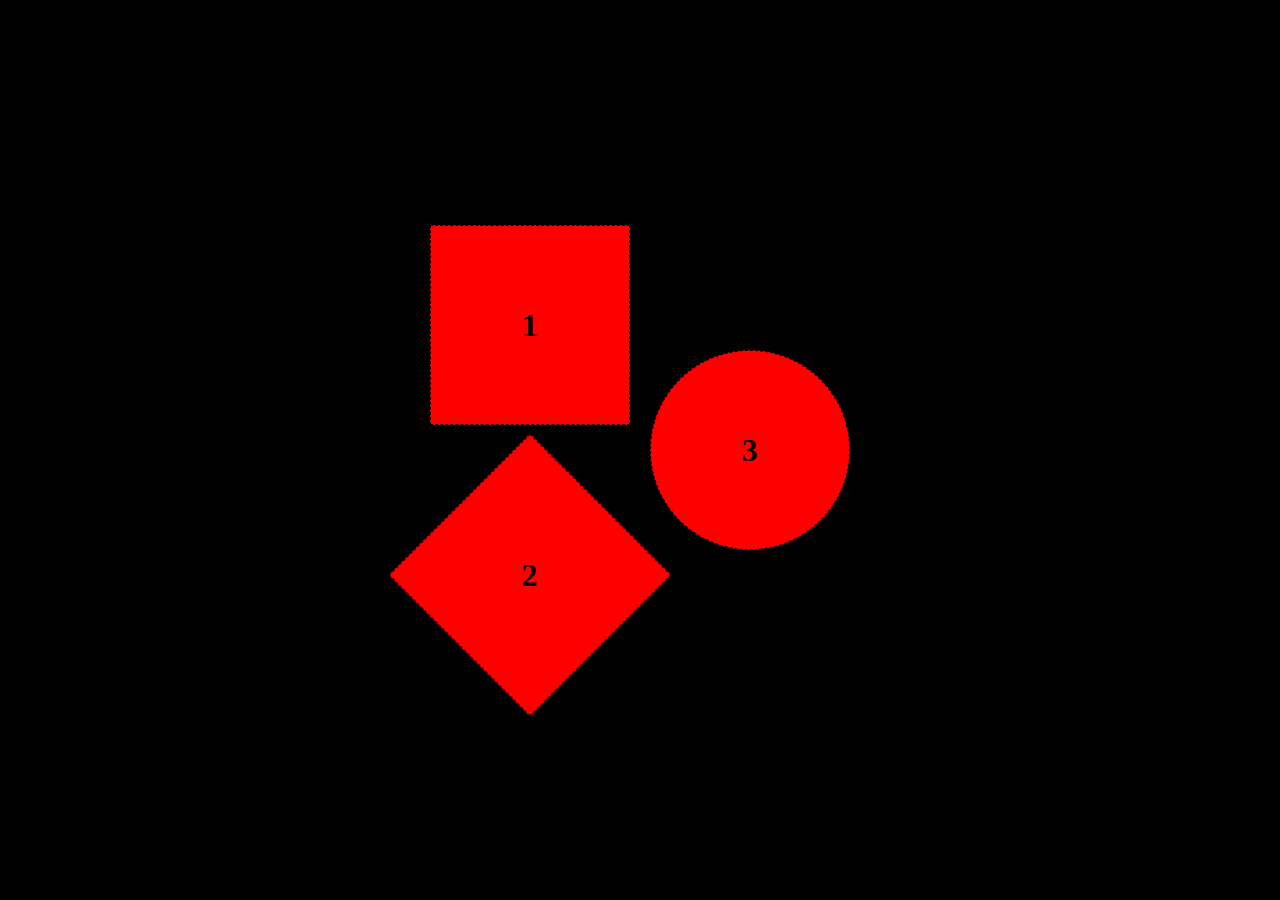
<file: shapes-hover-miniproject/index.html>
<!DOCTYPE html>
<html lang="en">
<head>
    <meta charset="UTF-8">
    <meta name="viewport" content="width=device-width, initial-scale=1.0">
    <title>Game of Shapes</title>
    <link rel="stylesheet" href="style.css">
</head>
<body>
    <!--
    <main>                  ||   <div id="main">
    Semantic HTML element	||   Generic container
    main content            ||	 ID is just a name-->

    <div id="main">
        <div class="box">
            <div id="square"class="shape"><h1>1</h1>
            </div>
            <div id="diamond"class="shape"><h1>2</h1>
            </div>
        </div>
        
        <div id="circle" class="shape"><h1>3</h1>   
        </div>
    </div>

</body>
</html>
</file>
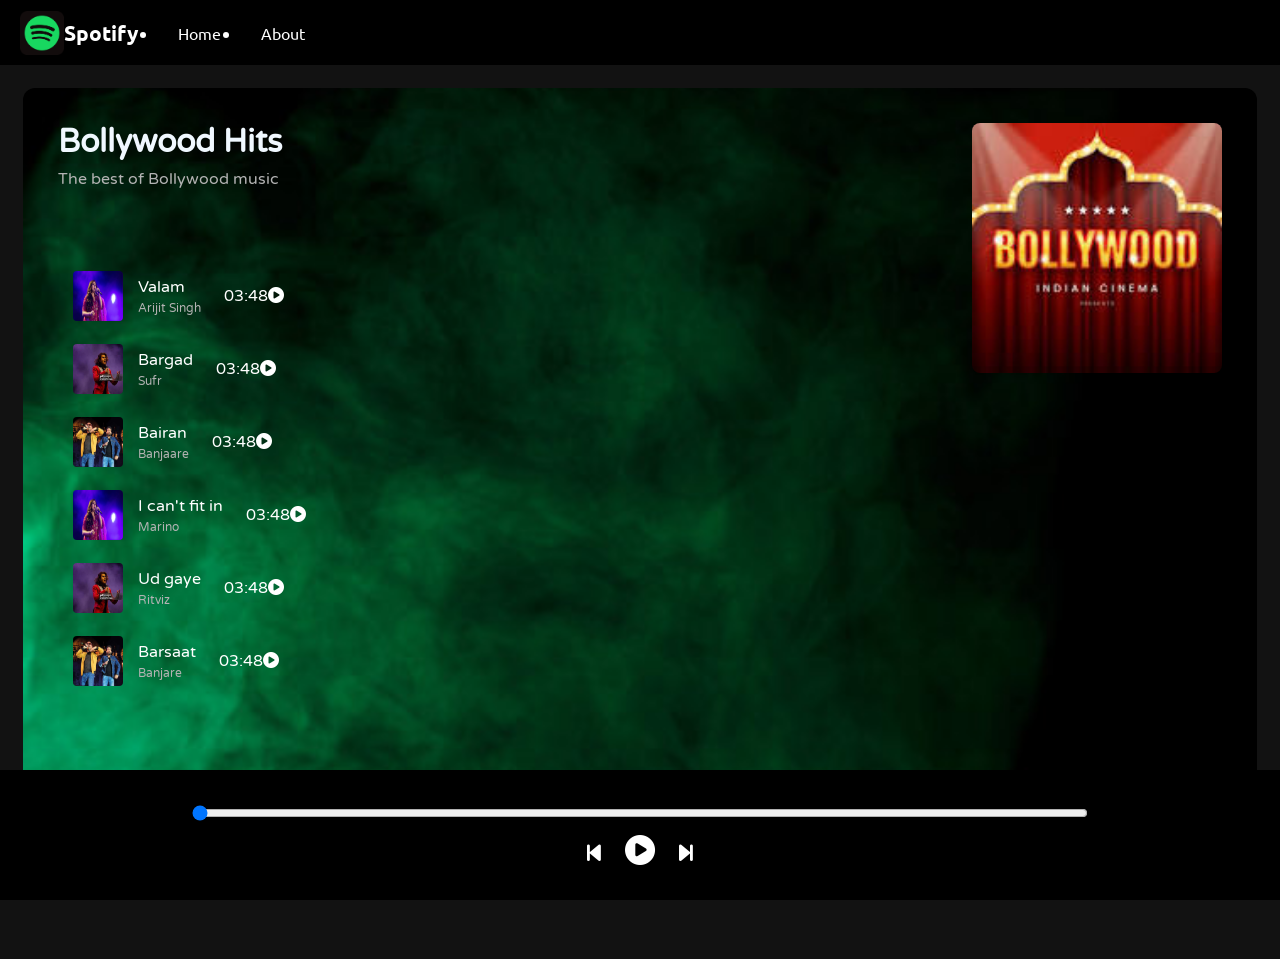
<file: spotifyclone/index.html>
<!DOCTYPE html>
<html lang="en">

<head>
    <meta charset="UTF-8">
    <meta name="viewport" content="width=device-width, initial-scale=1.0">
    <title>Spotify</title>
    <link rel="stylesheet" href="style.css">
    <link rel="stylesheet" href="https://cdnjs.cloudflare.com/ajax/libs/font-awesome/6.5.2/css/all.min.css">
</head>

<body>
    <nav>
        <ul>
            <li class="brand"><img src="spo-logo.png" alt="Spotify logo"> Spotify</li>
            <li>Home</li>
            <li>About</li>
        </ul>
    </nav>
    <div class="container">
        <div class="songList">
            <h1>Bollywood Hits</h1>
            <p class="subtitle">The best of Bollywood music</p>
            <div class="songItemContainer">
                <div class="songItem">
                    <img src="cover.jpg" alt="1">
                    <div class="songText">
                        <span class="songName">Valam</span>
                        <span class="artistname">Arijit Singh</span>
                    </div>
                    <span class="songlistplay"><span class="timestamp">03:48<i  id="0"
                            class="fa-songItemPlay fa-solid fa-circle-play"></i></span></span>
                </div>
                <div class="songItem">
                    <img src="cover.jpg" alt="1">
                    <div class="songText">
                    <span class="songName">Bargad</span>
                    <span class="artistname">Sufr</span></div>
                    <span class="songlistplay"><span class="timestamp">03:48<i id="1"
                            class="fa-songItemPlay fa-solid fa-circle-play"></i></span></span>
                </div>
                <div class="songItem">
                    <img src="cover.jpg" alt="1">
                    <div class="songText">
                    <span class="songName">Bairan</span>
                    <span class="artistname">Banjaare</span></div>
                    <span class="songlistplay"><span class="timestamp">03:48<i id="2"
                            class="fa-songItemPlay fa-solid fa-circle-play"></i></span></span>
                </div>
                <div class="songItem">
                    <img src="cover.jpg" alt="1">
                    <div class="songText">
                    <span class="songName">I can't fit in</span>
                    <span class="artistname">Marino</span></div>
                    <span class="songlistplay"><span class="timestamp">03:48<i id="3"
                            class="fa-songItemPlay fa-solid fa-circle-play"></i></span></span>
                </div>
                <div class="songItem">
                    <img src="cover.jpg" alt="1">
                    <div class="songText">
                    <span class="songName">Ud gaye</span>
                    <span class="artistname">Ritviz</span></div>
                    <span class="songlistplay"><span class="timestamp">03:48<i id="4"
                            class="fa-songItemPlay fa-solid fa-circle-play"></i></span></span>
                </div>
                <div class="songItem">
                    <img src="cover.jpg" alt="1">
                    <div class="songText">
                    <span class="songName">Barsaat</span>
                    <span class="artistname">Banjare</span></div>
                    <span class="songlistplay"><span class="timestamp">03:48<i id="5"
                            class="fa-songItemPlay fa-solid fa-circle-play"></i></span></span>
                </div>

            </div>



        </div>
        <div class="songBanner"></div>
    </div>
    <div class="bottom">
        <input type="range" name="range" id="myProgressBar" min="0" value="0" max="100">
        <div class="icons">
            <!-- fontawesome icons -->

            <i class="fa-solid fa-backward-step"></i>
            <i class="fa-solid fa-circle-play" id="masterPlay"></i>
            <i class="fa-solid fa-forward-step"></i>
        </div>
       <div class="songInfo">
        <img src="song1.jpg" id="gif" width="42px">
        <span id="masterSongName"></span>
        </div>
    </div>
    <script src="script.js"></script>


</body>

</html>
</file>
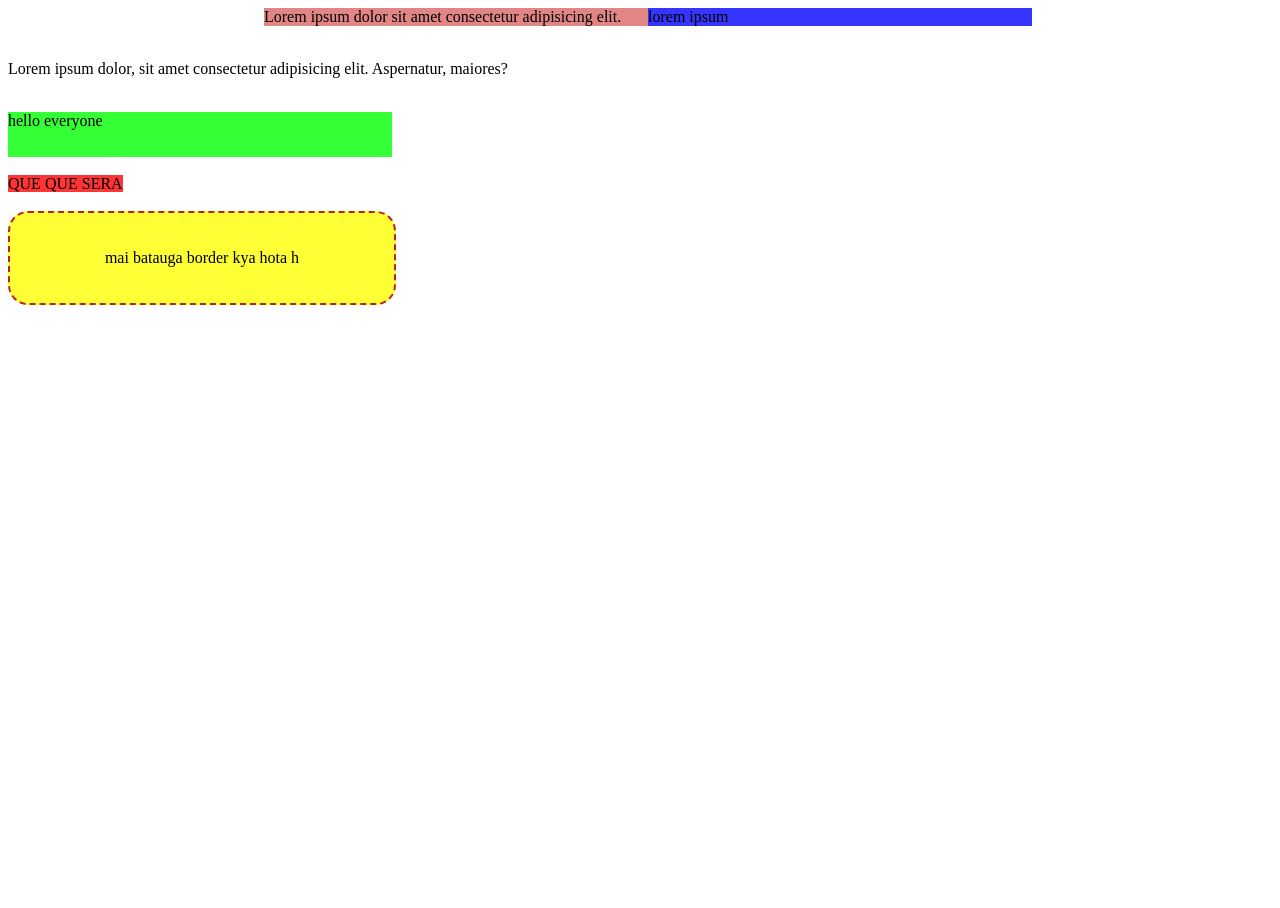
<file: web-basics/shapesndiv.html>
<!DOCTYPE html>
<html lang="en">
<head>
    <meta charset="UTF-8">
    <meta name="viewport" content="width=device-width, initial-scale=1.0">
    <title>Shapes, Flex and Div </title>
    <link rel="stylesheet" href="shapesndiv.css">
</head>
<body>
    <main>
        <div id="box1">Lorem ipsum dolor sit amet consectetur adipisicing elit.</div>
        <div id="box2">lorem ipsum</div>
    </main><br>
    <p>Lorem ipsum dolor, sit amet consectetur adipisicing elit. Aspernatur, maiores?</p><br>
    
    <div class="sakshi"> hello everyone </div><br>
    <patel>QUE QUE SERA </patel><br><br>

    <div id="box3"> mai batauga border kya hota h</div>

</body>
</html>
</file>
<file: shapes-hover-miniproject/style.css>
*{
    margin: 0;
    padding: 0;
    box-sizing: border-box;
}
html,body{
    height: 100%;
    width: 100%;
}
#main{
    height: 100%;
    width: 100%;
    display: flex;
    align-items: center;
    justify-content: center;
    background-color: black;
}
.shape{
    height: 200px;
    width: 200px;
    background-color: red;
    border: 1px dashed black;
    margin: 10px;

    display: flex;
    align-items: center;
    justify-content: center;
}

#circle{
    border-radius: 50%;
}
#diamond{
    rotate:45deg ;
    margin-top: 50px;
}
#diamond h1{
    rotate: -45deg ;
}
#square:hover{
    background-color: blue;
}
#circle:hover{
    background-color: green;
}
#diamond:hover{
    background-color: yellow;
}
</file>
<file: spotifyclone/style.css>
@import url('https://fonts.googleapis.com/css2?family=Roboto:ital,wght@0,100;0,300;0,400;0,500;0,700;0,900;1,100;1,300;1,400;1,500;1,700;1,900&family=Ubuntu:ital,wght@0,300;0,400;0,500;0,700;1,300;1,400;1,500;1,700&display=swap');
@import url('https://fonts.googleapis.com/css2?family=Roboto:ital,wght@0,100;0,300;0,400;0,500;0,700;0,900;1,100;1,300;1,400;1,500;1,700;1,900&family=Ubuntu:ital,wght@0,300;0,400;0,500;0,700;1,300;1,400;1,500;1,700&family=Varela+Round&display=swap');

body{
    background-color: #121212;
}
*{
    margin: 0;
    padding: 0;
}
nav{
    font-family: 'Ubuntu', sans-serif;

}
nav ul{
    display: flex;
    align-items: center;
    height: 65px;
    background-color: #000;
    color: white;
}
nav ul li{
    padding: 0 20px;
    cursor: pointer;
}
nav ul li:hover{
    color: #1db954;
}
.container{
    min-height: 72vh;
    background-color: black;
    color: aliceblue;
    font-family: 'Varela Round', sans-serif;
    display: flex;
    margin: 23px ;
    border-radius: 12px;
    padding: 35px;
    background-size: cover;
    background-position: center;
    background-image: url('cover.jpg');

}
.brand img{
    width: 44px
}
.brand {
    display: flex;
    align-items: center;
    font-weight: bolder;
    font-size: 1.3rem;
}
.bottom{
    position: sticky;
    height: 130px;
    background-color: black;
    color: white;
    bottom: 0;
    display: flex;
    justify-content: center;
    align-items: center;
    flex-direction: column;
    
}
.icons{
    margin-top: 14px;
    size: 42px;
}
.icons i{
    cursor: pointer;
    font-size: 22px;
    margin: 0 10px;
}
#masterPlay{
    font-size: 30px;
}

#myProgressBar{
    width: 70%;
    cursor: pointer;
}

.subtitle{
    color: #b3b3b3;
    margin-top: 8px;
}

.songBanner{
    width: 250px;
    height: 250px;
    background-image: url('bollywood.jpg');
    background-size: cover;
    background-position: top;
    border-radius: 8px;
    margin-left: auto;
}

.songItem{
    height: 65px;
    display: flex;
    align-items: center;
    color: white;
    margin: 8px 0;
    padding: 0 15px;
    border-radius: 8px;
}
.songItem:hover{
    background-color: #2a2a2a;
}

.songText{
    display: flex;
    flex-direction: column;
}

.artistname{
    font-size: 12px;
    color: #b3b3b3;
    margin-top: 4px;
}

.songItem img{
    width: 50px;
    height: 50px;
    margin-right: 15px;
    border-radius: 4px;
}
.timestamp{
    margin: 0 23px;
}
.songlistplay i{
    cursor: pointer;
}
.songItemContainer{
    margin-top: 74px;
}
.songInfo{
    position: absolute;
    left: 10vw;
    font-family: 'Varela Round', sans-serif;

}
.songInfo img{
    opacity: 0;
    transition: opacity 0.7s ease-in;
}
</file>
<file: web-basics/shapesndiv.css>
/*margin outer hota h and padding inner wali hoti h*/
.sakshi{
    margin: 0;
    padding: 0;
    box-sizing: border-box;
}
html,body{
    height: 100%;
    width: 100%;
    /*display:flex;
    ye sare elements ek ke baa ekk horizantally lga deta h*/
}
/*main tag ke andar hum flex daal skte h jo ki bhar nhi lgega */
main{
    display: flex;
    justify-content: center;
    align-items: center;
}

/*basic-
color: red;
background-color: black;
opacity: 0.5;

box model-
width: 200px;
height: 100px;
margin: 20px;
padding: 20px;
border: 2px solid black;
border-radius: 10px;

display-
display: block;
display: inline;
display: inline-block;
display: flex;
display: grid;
display: none;

FLEX-
display: flex;
flex-direction: row;
flex-direction: column;
justify-content: center;
align-items: center;
gap: 20px;
flex-wrap: wrap;

align-content
align-self
flex-grow
flex-shrink
flex-basis

border: 2px solid black;
border-radius: 20px;

background-color: red;
background-image: url(...);
background-size: cover;
background-position: center;

button {
    transition: 0.3s;
}
button:hover {
    transform: scale(1.05);
}

div { }
.class { }
#id { }
div p { }
div > p { }
input[type="text"] { }
button:hover { }

.sakshi is for class selector
#sakshi is for id selector
sakshi is for html element tag */ 

div{
    height: 20%;
    width: 30%;
}
#box1{

    background-color: rgb(226, 133, 133);
}
#box2{
    background-color: rgb(53, 53, 255);
}

.sakshi{
    height: 5%;
    background-color: rgb(53, 255, 53);
}
patel{
    height: 5%;
    background-color: rgb(255, 53, 53);
}

#box3{
    display: flex;
    height: 10%;
    background-color: rgb(255, 255, 53);
    border: 2px solid black;
    border-radius: 20px;
    border-style: dashed;
    border-color: rgb(182, 37, 37);
    justify-content: center;
    align-items: center;
    text-align: center;

    /*border-radius: 50%; ye div ko circle bana deta h*/
}
</file>
